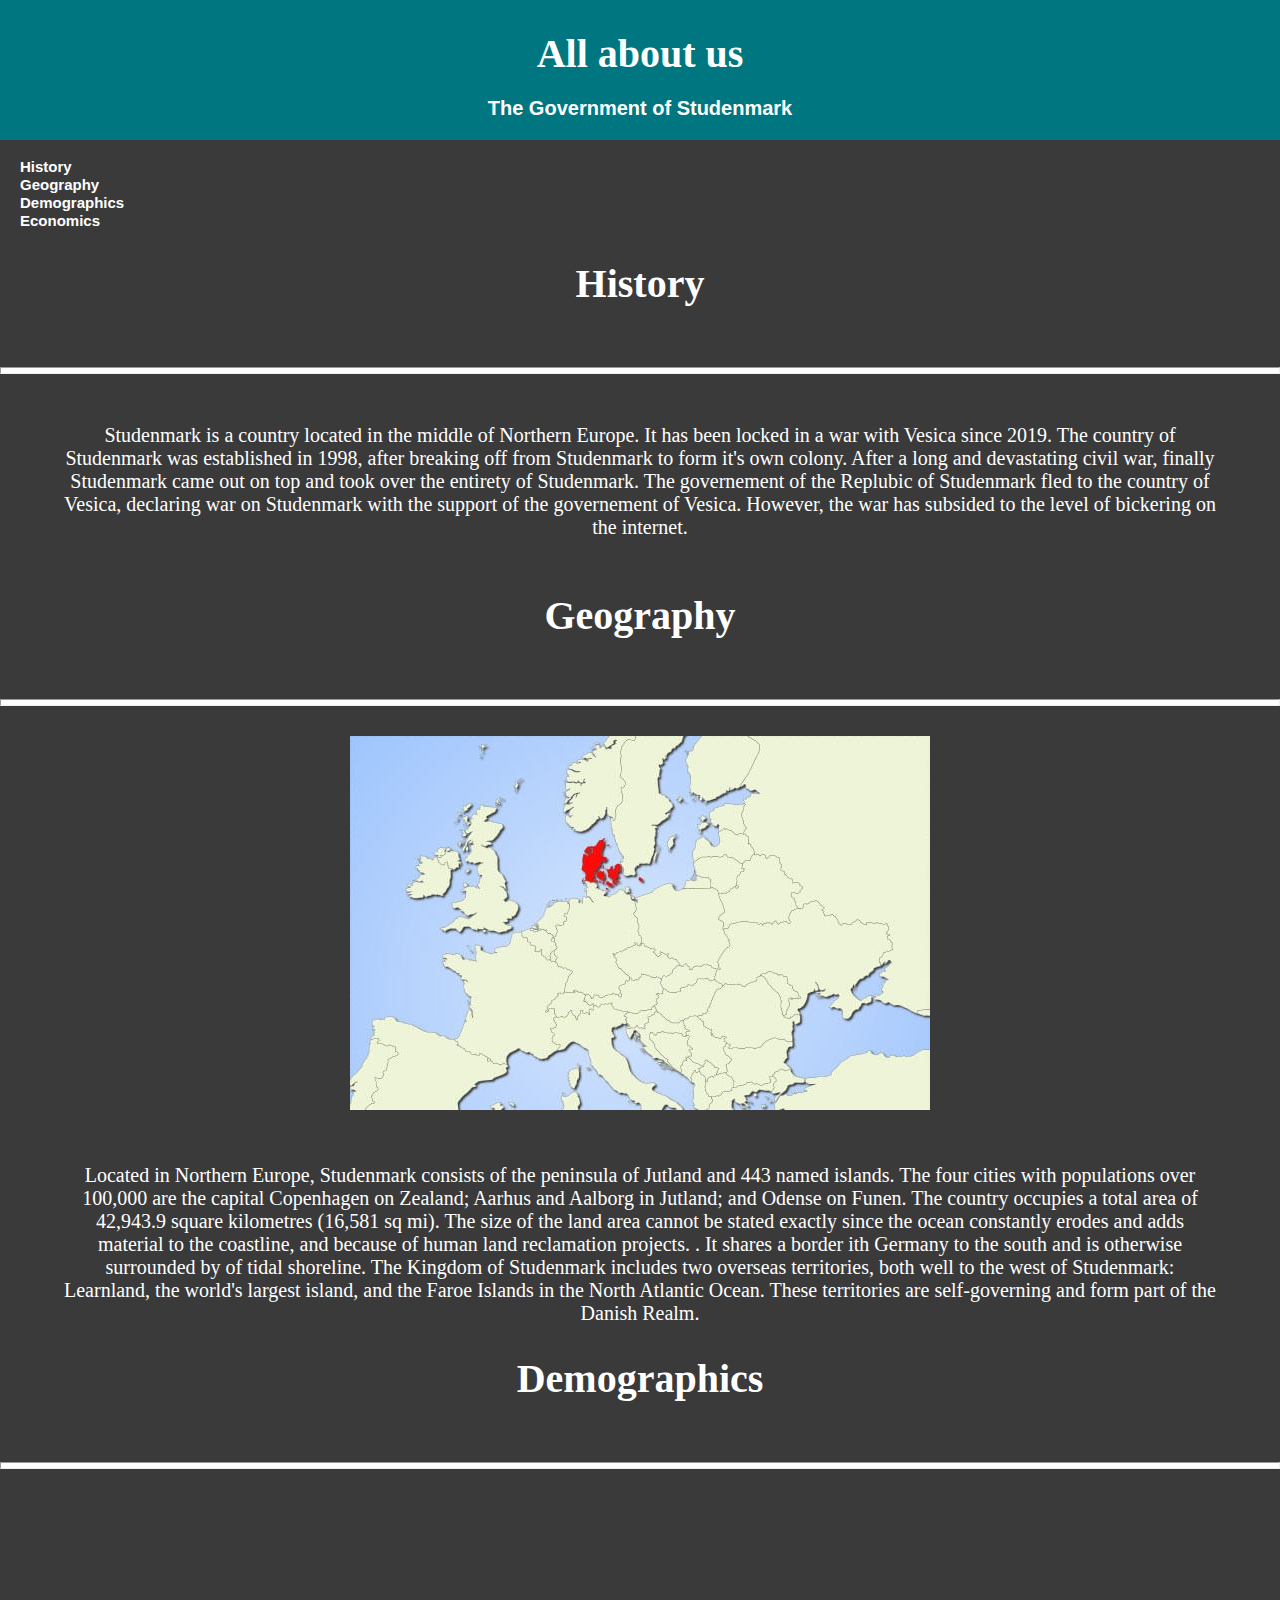
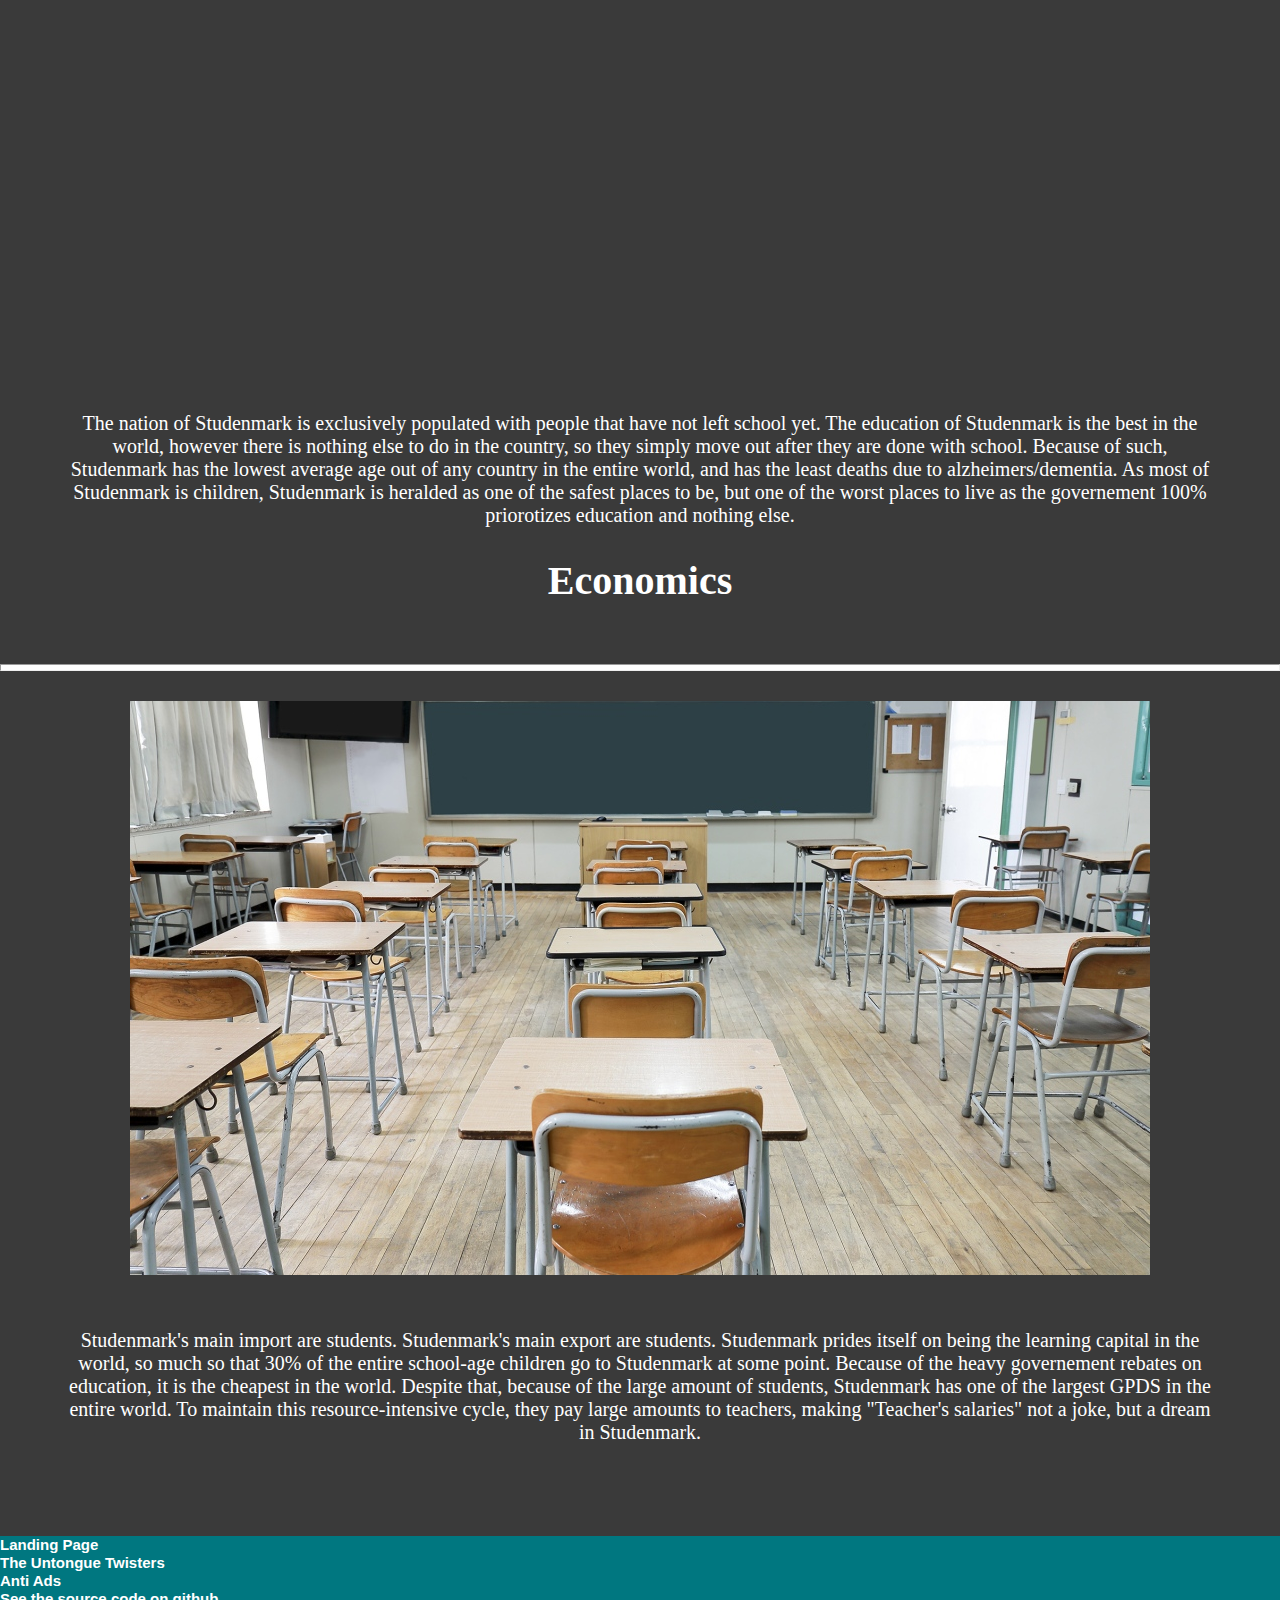
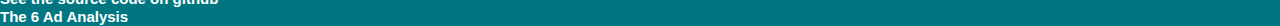
<file: about.html>
<!DOCTYPE html>
<html lang="en" dir="ltr">
    <head>
        <meta charset="utf-8">
        <link rel="stylesheet" href = "styles.css">
    </head>

    <body>

        <header class="header">
            <div>
                <h1>All about us</h1>
                <h2>The Government of Studenmark</h2>
            </div>
        </header>
        <br>
        <a href="#history"><h3 class = "table">History<br></h3></a>
        <a href="#geography"><h3 class = "table">Geography<br></h3></a>
        <a href="#demographics"><h3 class = "table">Demographics<br></h3></a>
        <a href="#economics"><h3 class = "table">Economics<br></h3></a>

        <a name = "history">
        <h1>History</h1>
        <hr>
        <p class="paragraph">Studenmark is a country located in the middle of Northern Europe. It has been locked in a war with Vesica since 2019.
          The country of Studenmark was established in 1998, after breaking off from Studenmark to form it's own colony. After a long and devastating
          civil war, finally Studenmark came out on top and took over the entirety of Studenmark. The governement of the Replubic of Studenmark fled
          to the country of Vesica, declaring war on Studenmark with the support of the governement of Vesica. However, the war has subsided to the level
          of bickering on the internet.<br><br></p>

        <a name = "geography">
        <h1>Geography</h1>
        <hr>
        <center><img src="assets/denmark.jpg" alt = "Studenmark on a map"></img></center>
        <p class = "paragraph">Located in Northern Europe, Studenmark consists of the peninsula of Jutland and 443 named islands. The four cities with populations over 100,000 are the capital Copenhagen on Zealand; Aarhus and Aalborg in Jutland; and Odense on Funen.

        The country occupies a total area of 42,943.9 square kilometres (16,581 sq mi). The size of the land area cannot be stated exactly since the ocean constantly erodes and adds material to the coastline, and because of human land reclamation projects.
        . It shares a border ith Germany to the south and is otherwise surrounded by of tidal shoreline.

        The Kingdom of Studenmark includes two overseas territories, both well to the west of Studenmark: Learnland, the world's largest island, and the Faroe Islands in the North Atlantic Ocean. These territories are self-governing and form part of the Danish Realm. <br>
      </p>

        <a name = "demographics">
        <h1>Demographics</h1>
        <hr>
        <center><iframe width="742" height="459" seamless frameborder="0" scrolling="no" src="https://docs.google.com/spreadsheets/d/e/2PACX-1vRKz2MohUXNvPfYzVZaen22HIblq7VzJheoyc8WlzDe2KGoM7-uI_tO3fx8knYt_rmCyEoVMgs5aB21/pubchart?oid=845437809&amp;format=interactive"></iframe></center>
        <p class="paragraph">
        The nation of Studenmark is exclusively populated with people that have not left school yet. The education of Studenmark is the best in the world,
        however there is nothing else to do in the country, so they simply move out after they are done with school. Because of such, Studenmark has the lowest average
        age out of any country in the entire world, and has the least deaths due to alzheimers/dementia. As most of Studenmark is children, Studenmark is heralded as
        one of the safest places to be, but one of the worst places to live as the governement 100% priorotizes education and nothing else.
        </p>

        <a name = "economics">
        <h1>Economics</h1>
        <hr>
        <center><image src = "assets/classroom.jpg" alt = "Studenmark classroom"></image></center>
        <p class = "paragraph">
        Studenmark's main import are students. Studenmark's main export are students. Studenmark prides itself on being the learning capital in the world, so much so that
        30% of the entire school-age children go to Studenmark at some point. Because of the heavy governement rebates on education, it is the cheapest in the world.
        Despite that, because of the large amount of students, Studenmark has one of the largest GPDS in the entire world. To maintain this resource-intensive cycle,
        they pay large amounts to teachers, making "Teacher's salaries" not a joke, but a dream in Studenmark. <br><br><br><br><br>


    </body>
    <body>
      <div class="header">
      <a href = "https://cringemoment.github.io/pain/"><h3 style="text-align:left; display: inline;">Landing Page</h3></a> <br>
      <a href = "https://cringemoment.github.io/pain/untounger.html"><h3 style="display: inline;">The Untongue Twisters</h3></a> <br>
      <a href = "https://cringemoment.github.io/pain/antiad.html"><h3 style="display:inline;">Anti Ads</h3><br>
      <a href = "https://github.com/cringemoment/pain/tree/master"><h3 style = "text-align:left; display: inline;">See the source code on github</h3></a><br>
      <a href = "https://cringemoment.github.io/pain/adanal.html"><h3 style="text-align:left; display: inline;">The 6 Ad Analysis</h3></a> <br>
      </div>
    </body>
</html>
</file>
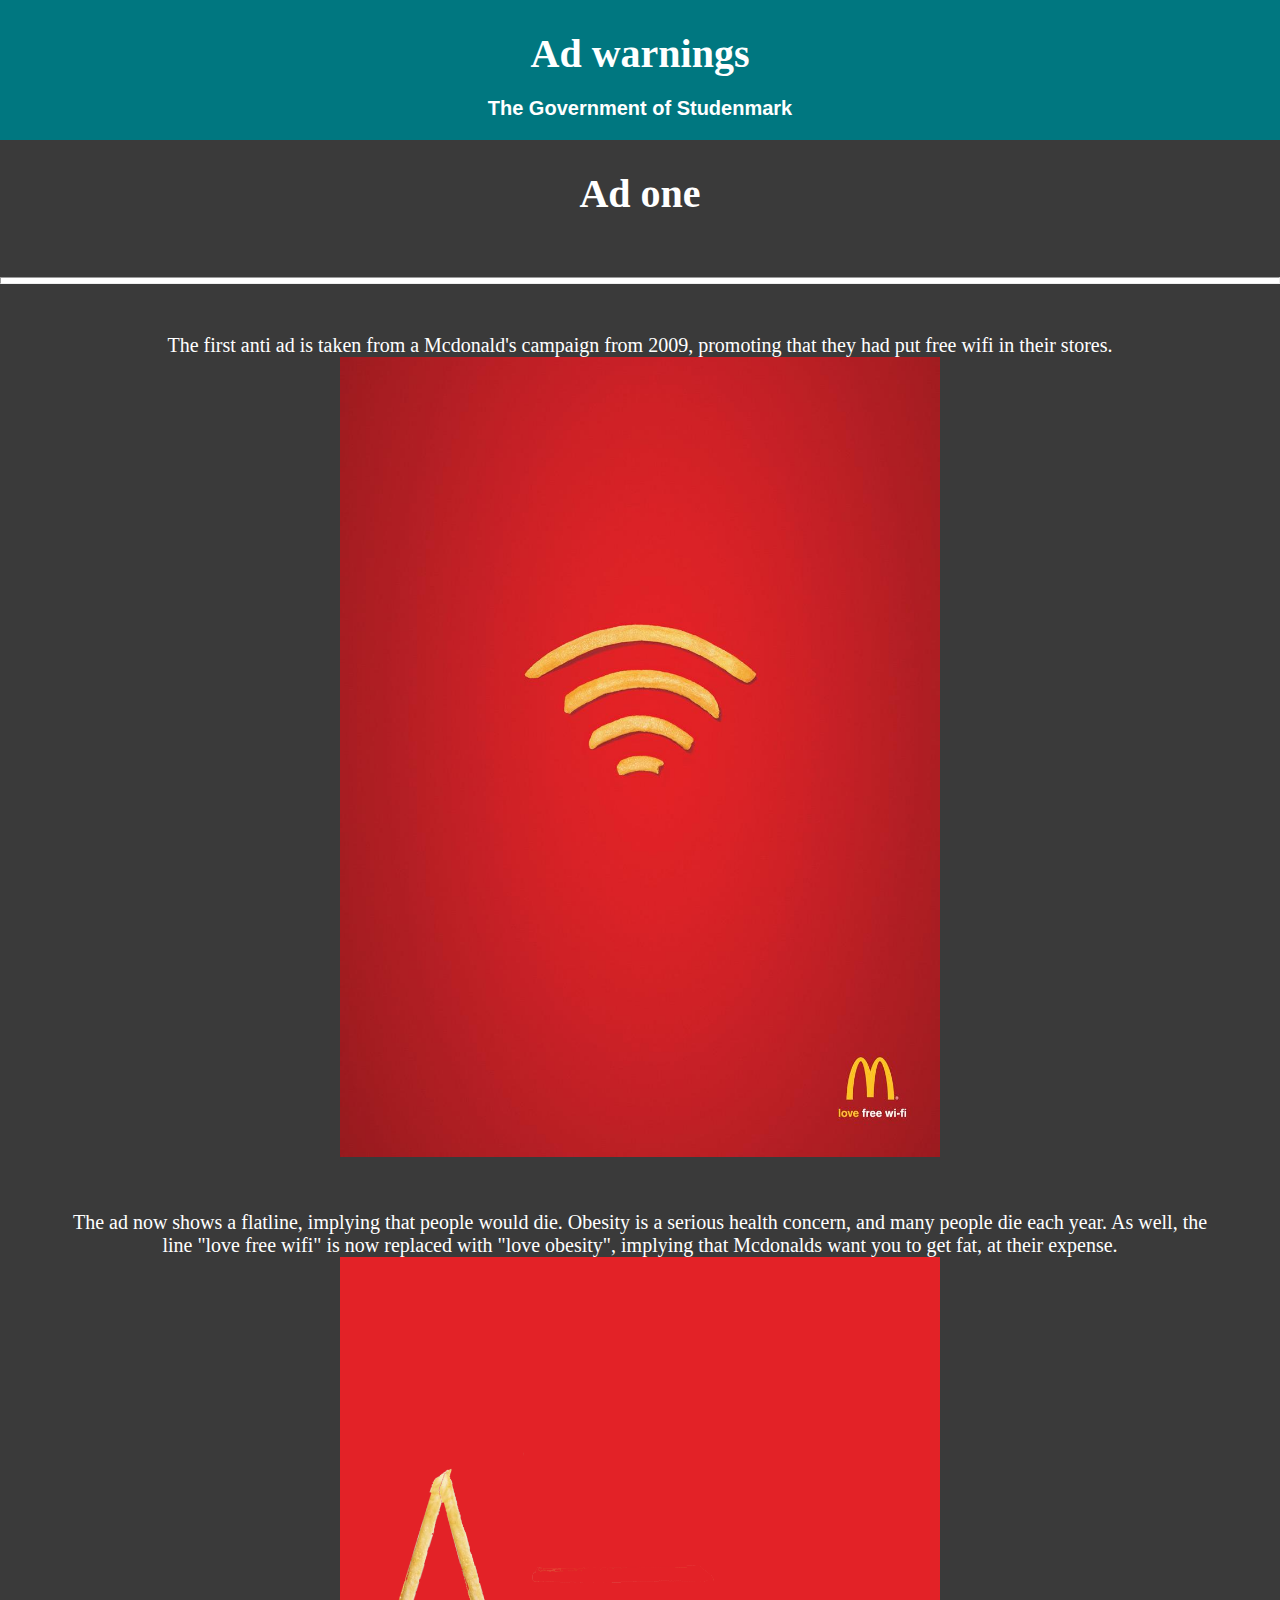
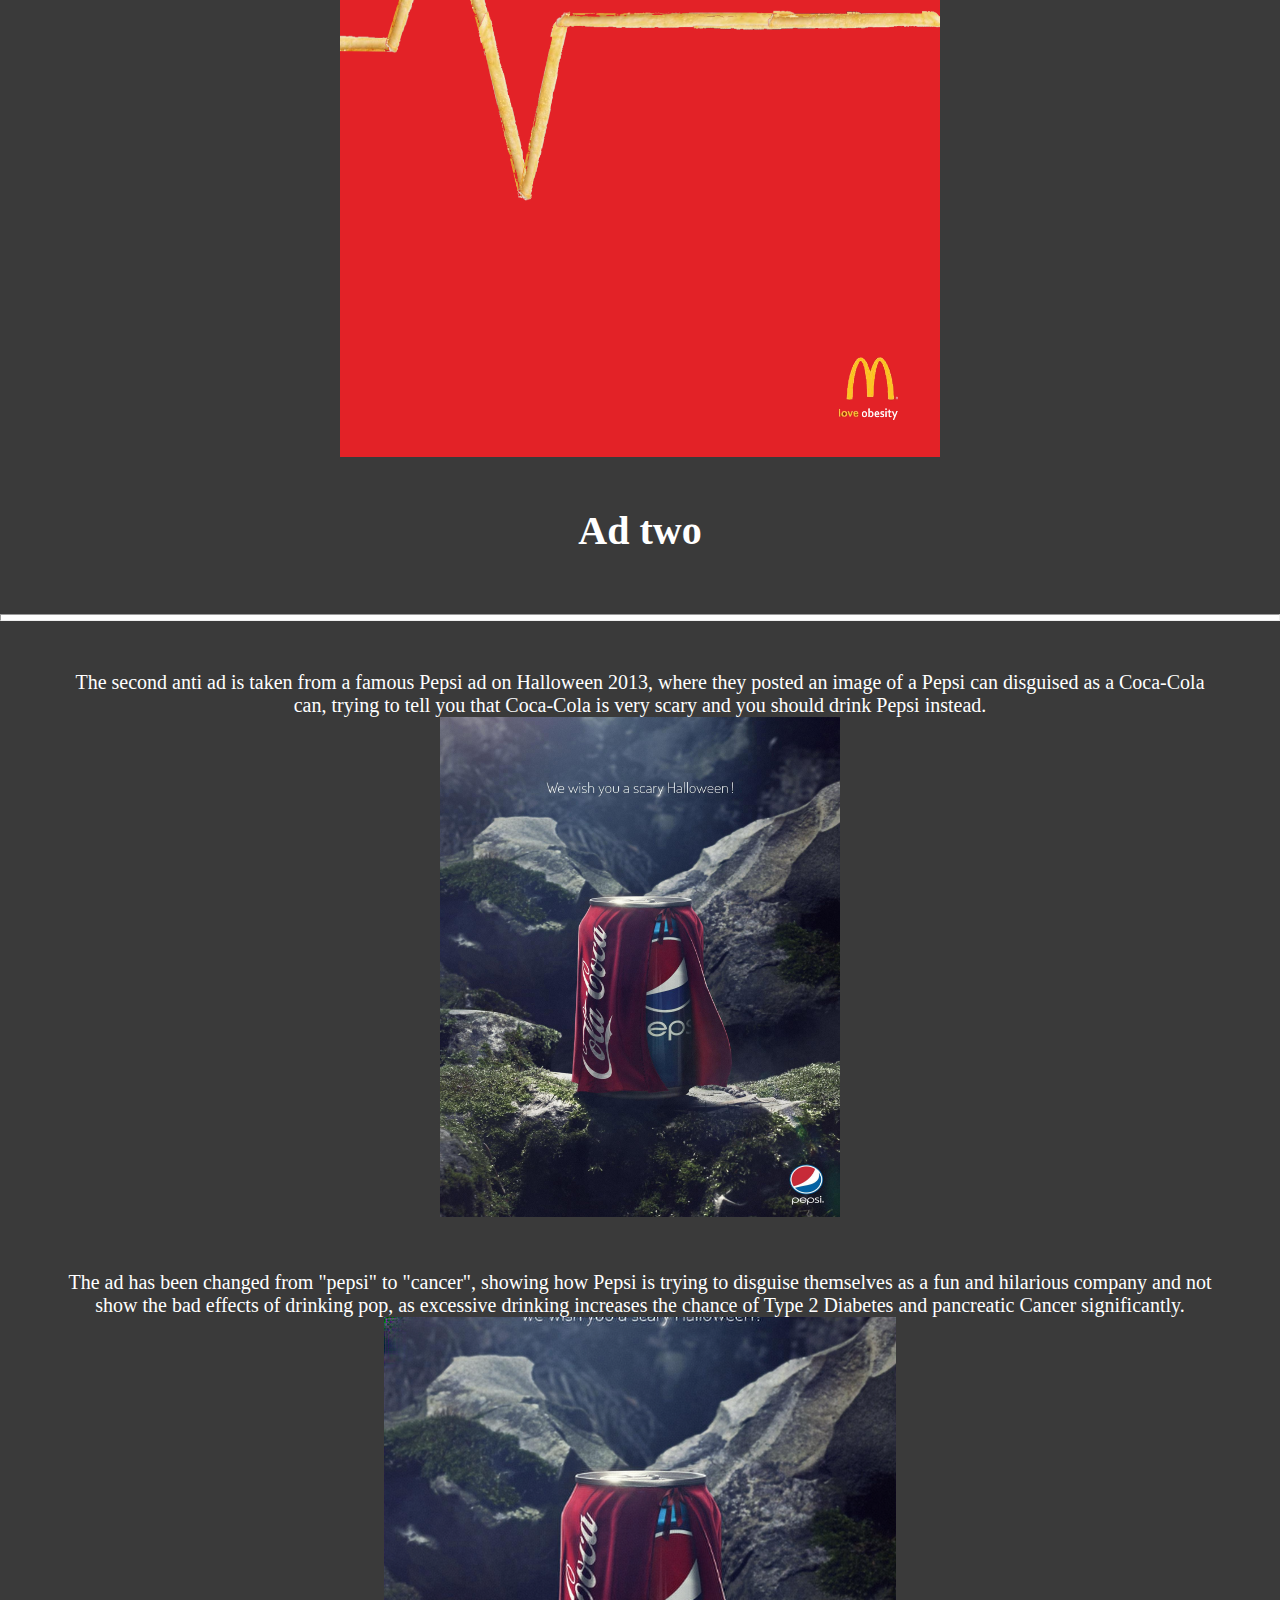
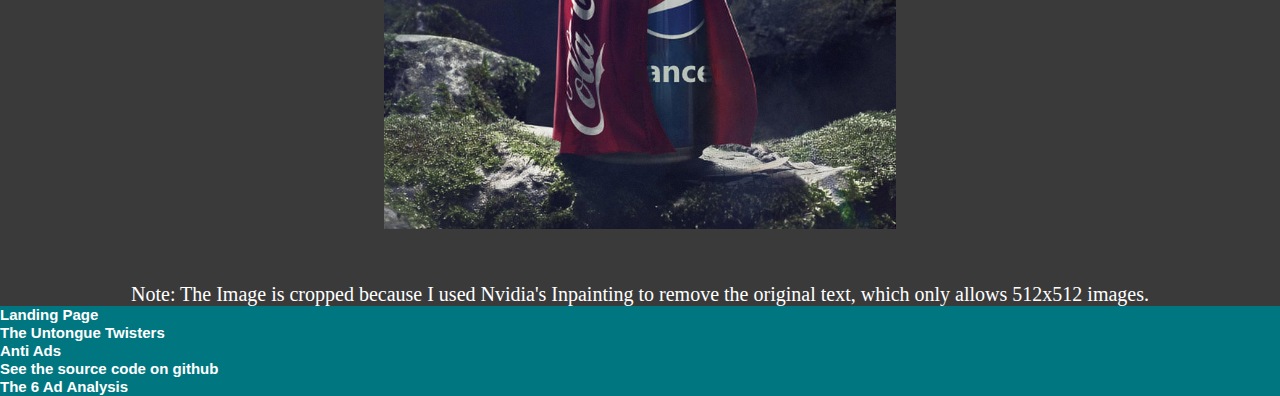
<file: antiad.html>
<!DOCTYPE html>
<html lang="en" dir="ltr">
    <head>
        <meta charset="utf-8">
        <link rel="stylesheet" href = "styles.css">
    </head>

    <body>

        <header class="header">
            <div>
                <h1>Ad warnings</h1>
                <h2>The Government of Studenmark</h2>
            </div>
        </header>

        <h1>Ad one</h1>
        <hr>
        <div>
            <p class="paragraph">
                The first anti ad is taken from a Mcdonald's campaign from 2009, promoting that they had put free wifi in their stores.
            </p>
                <center><img src="assets/wifries.jpg" alt = "The original Wi-Fries" width = 600 height = 800></img><center>
            <p class="paragraph">
                The ad now shows a flatline, implying that people would die. Obesity is a serious health concern, and many people die each year. As well,
                the line "love free wifi" is now replaced with "love obesity", implying that Mcdonalds want you to get fat, at their expense.
                <center><img src="assets/an1.png" alt = "An anti-ad for Mcdonalds" width = 600 height = 800></img><center>
            </p>
        </div>

        <div>
          <h1>Ad two</h1>
            <hr>
          <p class="paragraph">
            The second anti ad is taken from a famous Pepsi ad on Halloween 2013, where they posted an image of a Pepsi can disguised as a Coca-Cola can,
            trying to tell you that Coca-Cola is very scary and you should drink Pepsi instead.
          </p>
            <center><img src="assets/pepsi.jpg" width = 400, height = 500></img></center>
          <p class="paragraph">
            The ad has been changed from "pepsi" to "cancer", showing how Pepsi is trying to disguise themselves as a fun and hilarious company
            and not show the bad effects of drinking pop, as excessive drinking increases the chance of Type 2 Diabetes and pancreatic Cancer
            significantly.
          </p>
            <center><img src="assets/antipepsi.png"></img></center>
          <p class="paragraph">Note: The Image is cropped because I used Nvidia's Inpainting to remove the original text, which only allows 512x512 images.
        </div>

    <body>
      <div class="header">
      <a href = "https://cringemoment.github.io/pain/"><h3 style="text-align:left; display: inline;">Landing Page</h3></a> <br>
      <a href = "https://cringemoment.github.io/pain/untounger.html"><h3 style="display: inline;">The Untongue Twisters</h3></a> <br>
      <a href = "https://cringemoment.github.io/pain/antiad.html"><h3 style="display:inline;">Anti Ads</h3><br>
      <a href = "https://github.com/cringemoment/pain/tree/master"><h3 style = "text-align:left; display: inline;">See the source code on github</h3></a><br>
      <a href = "https://cringemoment.github.io/pain/adanal.html"><h3 style="text-align:left; display: inline;">The 6 Ad Analysis</h3></a> <br>
      </div>
    </body>
</html>
</file>
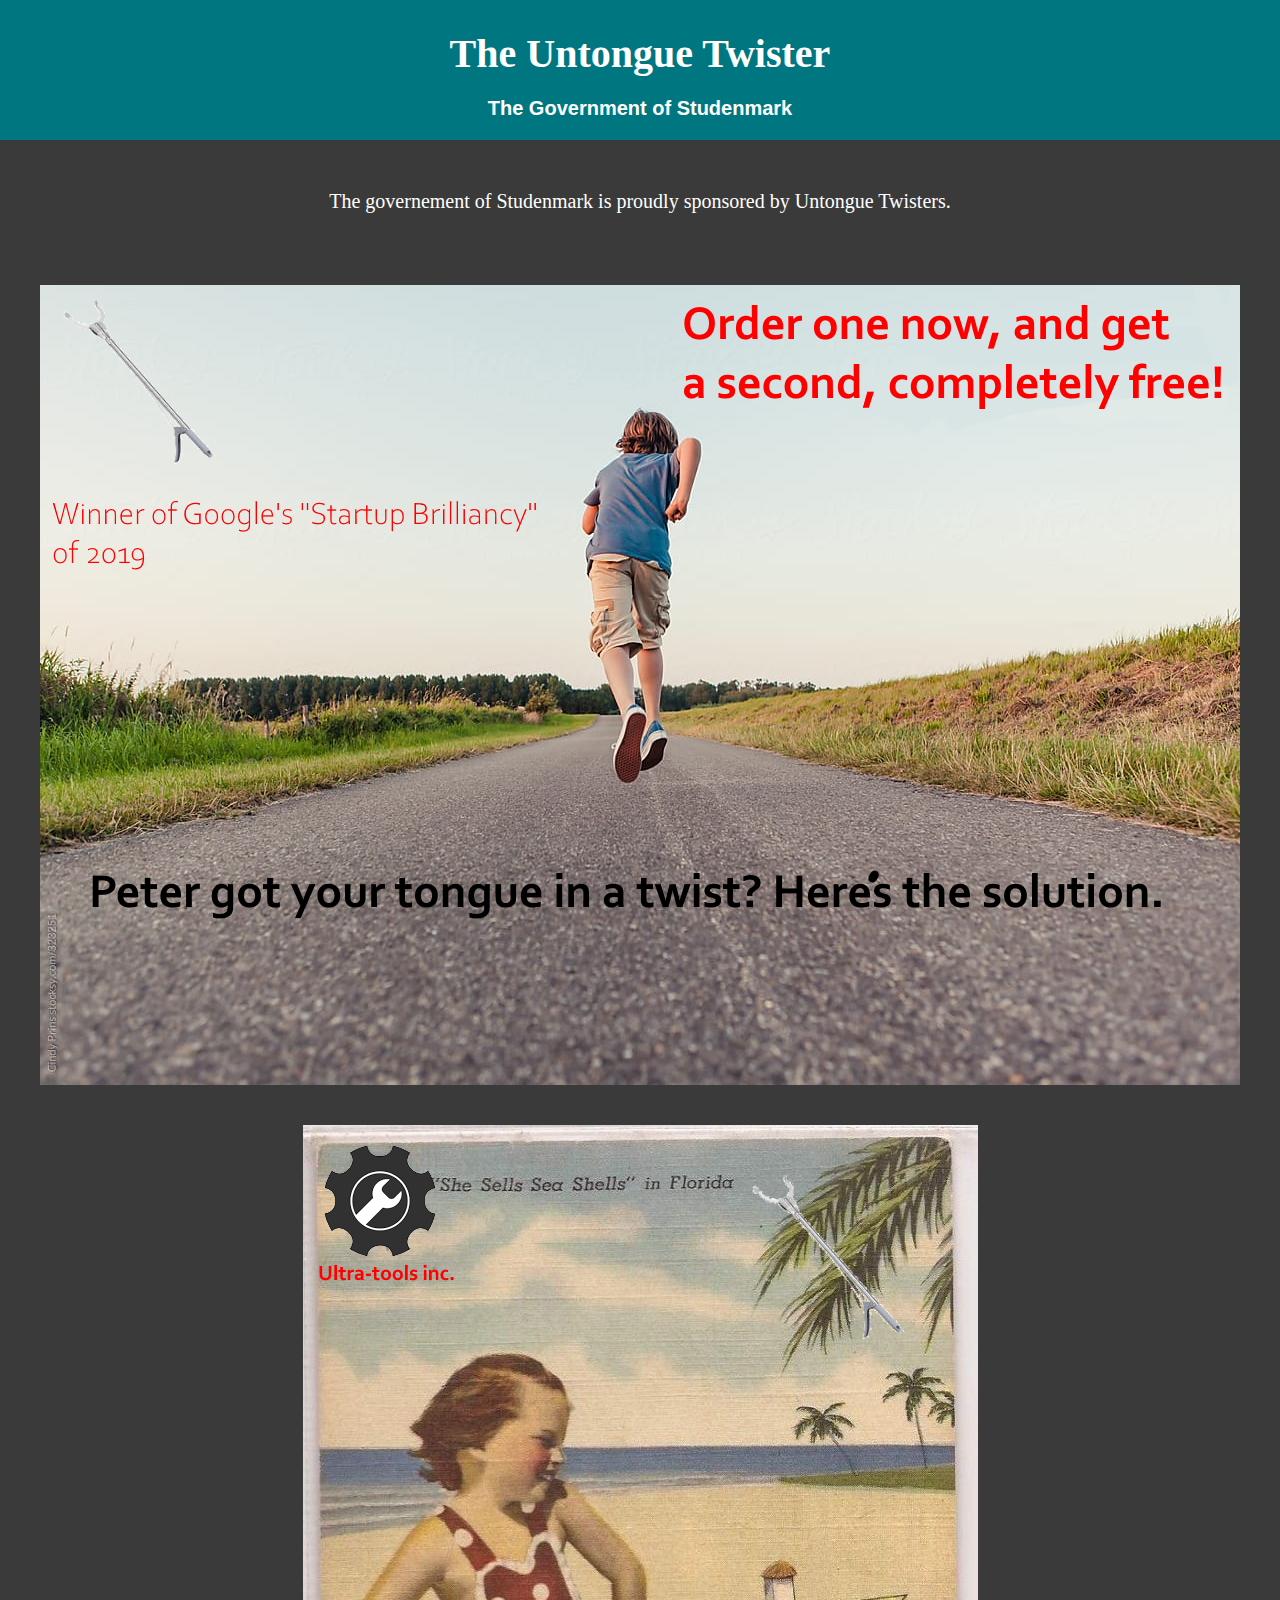
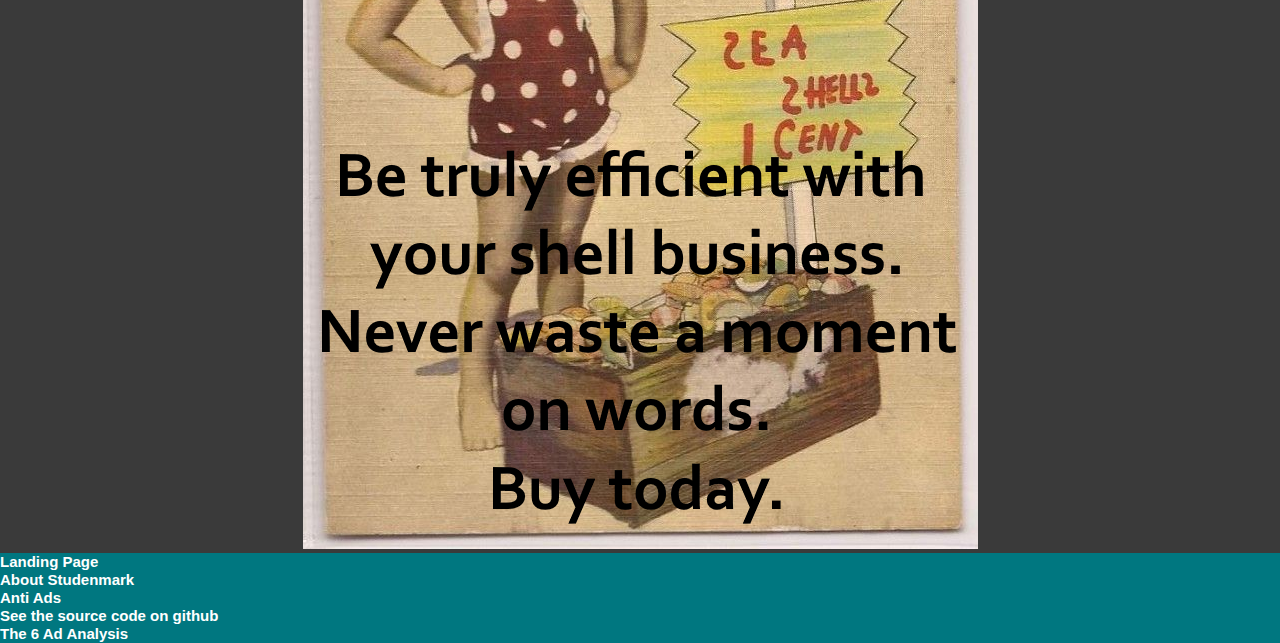
<file: untounger.html>
<!DOCTYPE html>
<html lang="en" dir="ltr">
    <head>
        <meta charset="utf-8">
        <link rel="stylesheet" href = "styles.css">
    </head>

    <body>

        <header class="header">
            <div>
                <h1>The Untongue Twister</h1>
                <h2>The Government of Studenmark</h2>
            </div>
        </header>

        <div>
            <p class="paragraph">
                The governement of Studenmark is proudly sponsored by Untongue Twisters.
            </p>
            <br><br><br><br>
        </div>
        <div>
          <center>
            <img src="assets/tongue.png" alt = "An advertisement for the Tongue Untwister"></img>
            <br><br><br>
            <img src="assets/shells.png" alt = "An advertisement for the Tongue Untwister"></img>
          </center>
        </div>

    <body>
      <div class="header">
      <a href = "https://cringemoment.github.io/pain/"><h3 style="text-align:left; display: inline;">Landing Page</h3></a> <br>
      <a href = "https://cringemoment.github.io/pain/about.html"><h3 style="text-align:left; display: inline;">About Studenmark</h3></a> <br>
      <a href = "https://cringemoment.github.io/pain/antiad.html"><h3 style="display:inline;">Anti Ads</h3><br>
      <a href = "https://github.com/cringemoment/pain/tree/master"><h3 style = "text-align:left; display: inline;">See the source code on github</h3></a><br>
      <a href = "https://cringemoment.github.io/pain/adanal.html"><h3 style="text-align:left; display: inline;">The 6 Ad Analysis</h3></a> <br>
      </div>
    </body>
</html>
</file>
<file: styles.css>
body {
    background-color: rgb(58,58,58);
    margin: 0px;
  }

  h1 {
    color: White;
    font-family: Verdana;
    font-size: 40px;
    text-align: center;
    padding: 30px;
    margin: 0px;
  }

  h2 {
    color: White;
    font-family: Arial, Helvetica, sans-serif;
    font-size: 20px;
    text-align: center;
    padding-bottom: 20px;
    margin: 0px;
    margin-top: -10px;
  }

  h3 {
    color: White;
    font-family: Arial, Helvetica, sans-serif;
    font-size: 15px;
    text-align: center;
    margin: auto;
    margin-top: 50px;
  }

  p.paragraph {
    margin: auto;
    margin-top: 50px;
    font-family: verdana;
    font-size: 20px;
    color:white;
    width: 90%;
    text-align: center;
  }

  .header {
    margin: auto;
    background: rgb(0, 119, 128);
   }

   hr {
    margin: 30px auto 30px auto;
    height: 5px;
    background: white;
   }

   div.video {
    text-align: center;
   }

   .video2 {
     margin-left: 20px;
   }

   a {
     text-decoration: none;
     color: blue;
   }

   .putlinks {
     display: inline;
   }

   .border {
     border-style: solid;
     border-width: 5px;
     border-color: rgb(0, 119, 128);
   }
   .left {
     text-align: left;
   }

   .table {
     text-align:left;
     margin-left:20px;
     display: inline;

   }
</file>
